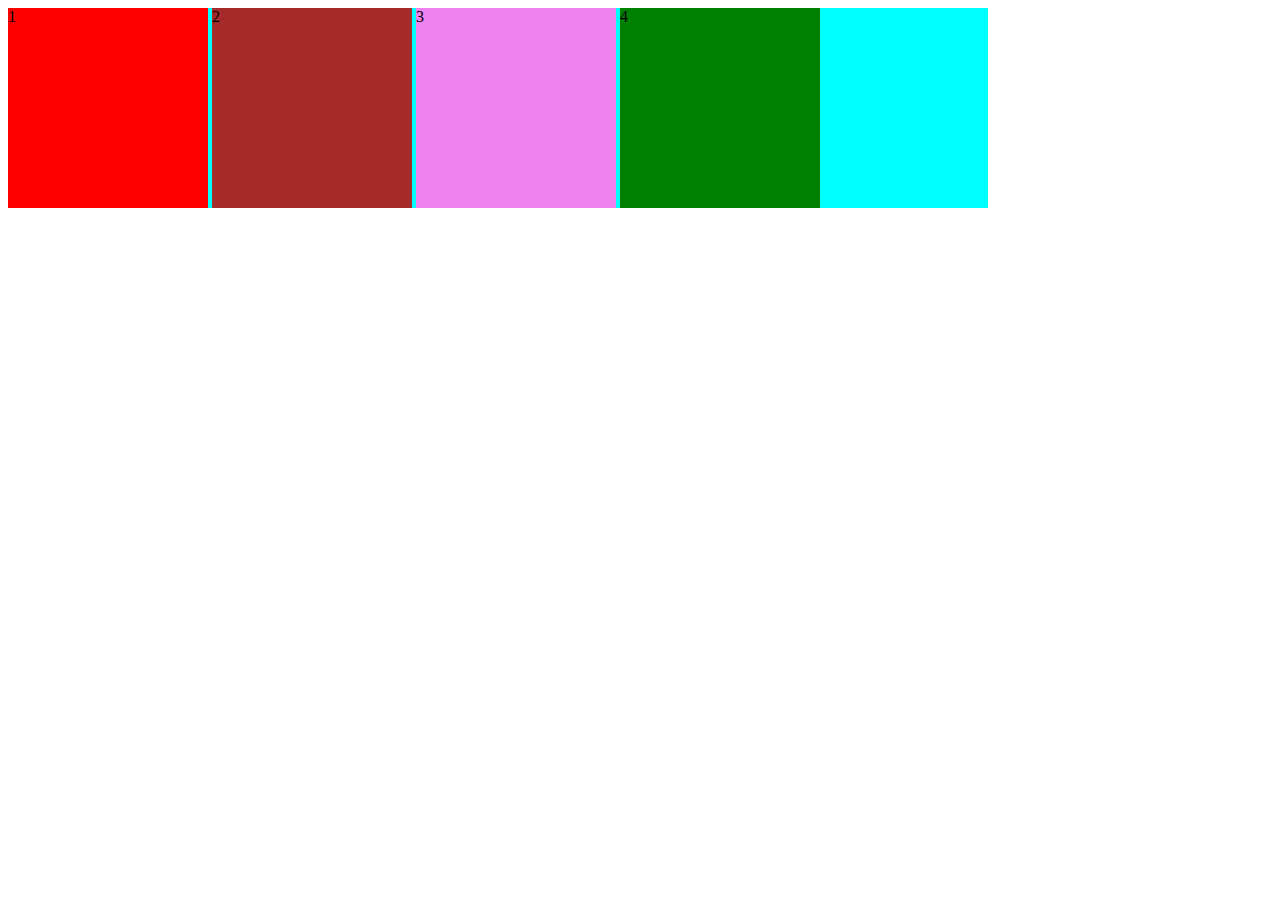
<file: media/index.html>
<!DOCTYPE html>
<html lang="en">
<head>
    <meta charset="UTF-8">
    <meta name="viewport" content="width=device-width, initial-scale=1.0">
    <meta http-equiv="X-UA-Compatible" content="ie=edge">
    <link rel="stylesheet" href="css/style.css">
    <title>Document</title>
</head>
<body>
<div class="container">
    
        <div class="red">1</div>
        <div class="brown">2</div>
        <div class="violet">3</div>
        <div class="green">4</div>
</div>
</body>
</html>
</file>
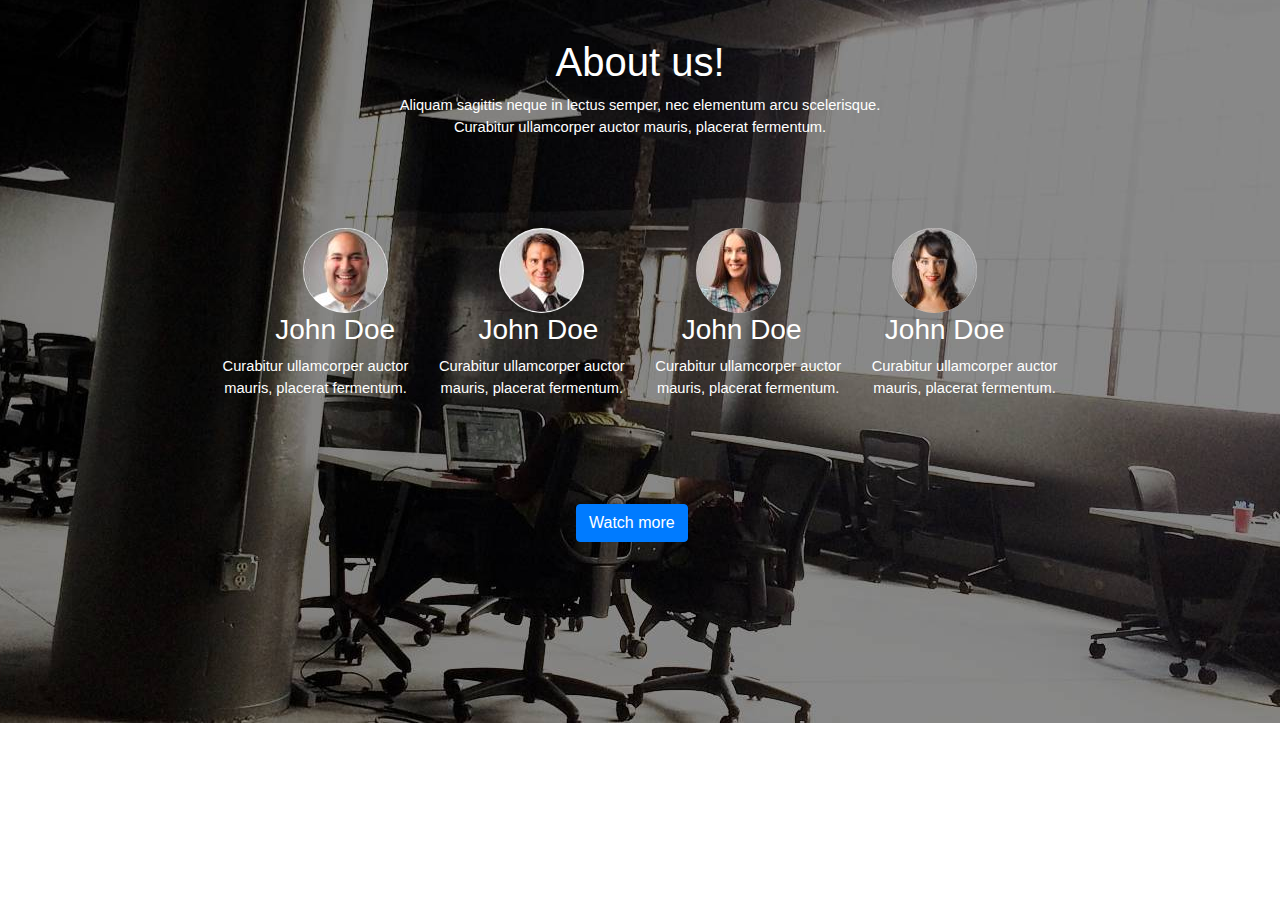
<file: task1/index.html>
<!DOCTYPE html>
<html lang="en">
<head>
    <meta charset="UTF-8">
    <meta name="viewport" content="width=device-width, initial-scale=1.0">
    <meta http-equiv="X-UA-Compatible" content="ie=edge">
    <link rel="stylesheet" href="css/style.css">
    <link rel="stylesheet" href="https://stackpath.bootstrapcdn.com/bootstrap/4.3.1/css/bootstrap.min.css" integrity="sha384-ggOyR0iXCbMQv3Xipma34MD+dH/1fQ784/j6cY/iJTQUOhcWr7x9JvoRxT2MZw1T" crossorigin="anonymous">
    <title>Document</title>
</head>
<body>
    <header>
        <h1>About us!</h1>
        <p class="headtext">Aliquam sagittis neque in lectus semper, nec elementum arcu scelerisque. 
           <br> Curabitur ullamcorper auctor mauris, placerat fermentum.</p>
    </header>
      
        <div class="mainbox">
            <div class="imgbox">
             
                <img src="../task1/img/man1.jpg" alt="">
                <img src="../task1/img/man2.jpg" alt="">
                <img src="../task1/img/woman1.jpg" alt="">
                <img src="../task1/img/woman2.jpg" alt="">
            </div>
            <div class="textbox">
                <h3>John Doe</h3>
                <h3>John Doe</h3>
                <h3>John Doe</h3>
                <h3>John Doe</h3>
            </div>
            <div class="textbox">
                <p>Curabitur ullamcorper auctor <br> mauris, placerat fermentum.</p>
                <p>Curabitur ullamcorper auctor <br>mauris, placerat fermentum.</p>
                <p>Curabitur ullamcorper auctor <br>mauris, placerat fermentum.</p>
                <p>Curabitur ullamcorper auctor <br>mauris, placerat fermentum.</p>
            </div>
        </div>

    <footer>
            <button type="button" class="btn btn-primary">Watch more</button>
    </footer>
<script src="https://code.jquery.com/jquery-3.3.1.slim.min.js" integrity="sha384-q8i/X+965DzO0rT7abK41JStQIAqVgRVzpbzo5smXKp4YfRvH+8abtTE1Pi6jizo" crossorigin="anonymous"></script>
<script src="https://cdnjs.cloudflare.com/ajax/libs/popper.js/1.14.7/umd/popper.min.js" integrity="sha384-UO2eT0CpHqdSJQ6hJty5KVphtPhzWj9WO1clHTMGa3JDZwrnQq4sF86dIHNDz0W1" crossorigin="anonymous"></script>
<script src="https://stackpath.bootstrapcdn.com/bootstrap/4.3.1/js/bootstrap.min.js" integrity="sha384-JjSmVgyd0p3pXB1rRibZUAYoIIy6OrQ6VrjIEaFf/nJGzIxFDsf4x0xIM+B07jRM" crossorigin="anonymous"></script>
</body>
</html>
</file>
<file: media/css/style.css>
.container{
    width: 980px;
    margin: 0 auto;
    background-color: aqua;
 }
 div{
     height: 200px;
     width: 200px;
     display: inline-block;
     }
 
 .red{
     background-color: red;
 }
 .brown{
     background-color: brown;
 }
 .violet{
     background-color: violet;
 }
 .green{
     background-color: green;
 }
 @media only screen and (max-width: 860px){
     .container{
         width: 450px;
         height: 450px;
         display: inline-table;
                  
      }
     .div{
         width: 200px;
         height: 200px;
              
     }  
 }
 @media only screen and (max-width: 500px){
     .container{
         width: 220px;
         height: 900px;
      }
     div{
         width: 200px;
         height: 200px;
         float: left;
               
     }  
 }
</file>
<file: task1/css/style.css>
body{
    height: 100%;
    width: 100%;
    background-image: url("../img/bground.jpg");
    background-repeat: no-repeat;
    background-position: center center;
    
}
header{
    margin-top: 3%;
}
h1{
     
    text-align: center;
    color: white;
}
.headtext{
    color: white;
    text-align: center;
}
.mainbox{
    margin-left: 15%;
    margin-right: 15%;
}
.imgbox{
    display: flex;
    flex-direction: row;
    justify-content: space-evenly;
    margin-top: 10%;
}
img{
    border-radius: 70px;
    display: inline;
}
.textbox{
    display: flex;
    flex-direction: row;
    justify-content: space-evenly;
    margin-top: 10%;
    margin: 0;
}

h3{
    color: white;
    text-align: center;
}
p{
    color: white;
    text-align: center;
    font-size: 11pt;
   
}
footer{
       margin: 7% 0 0 45%;
}
</file>
